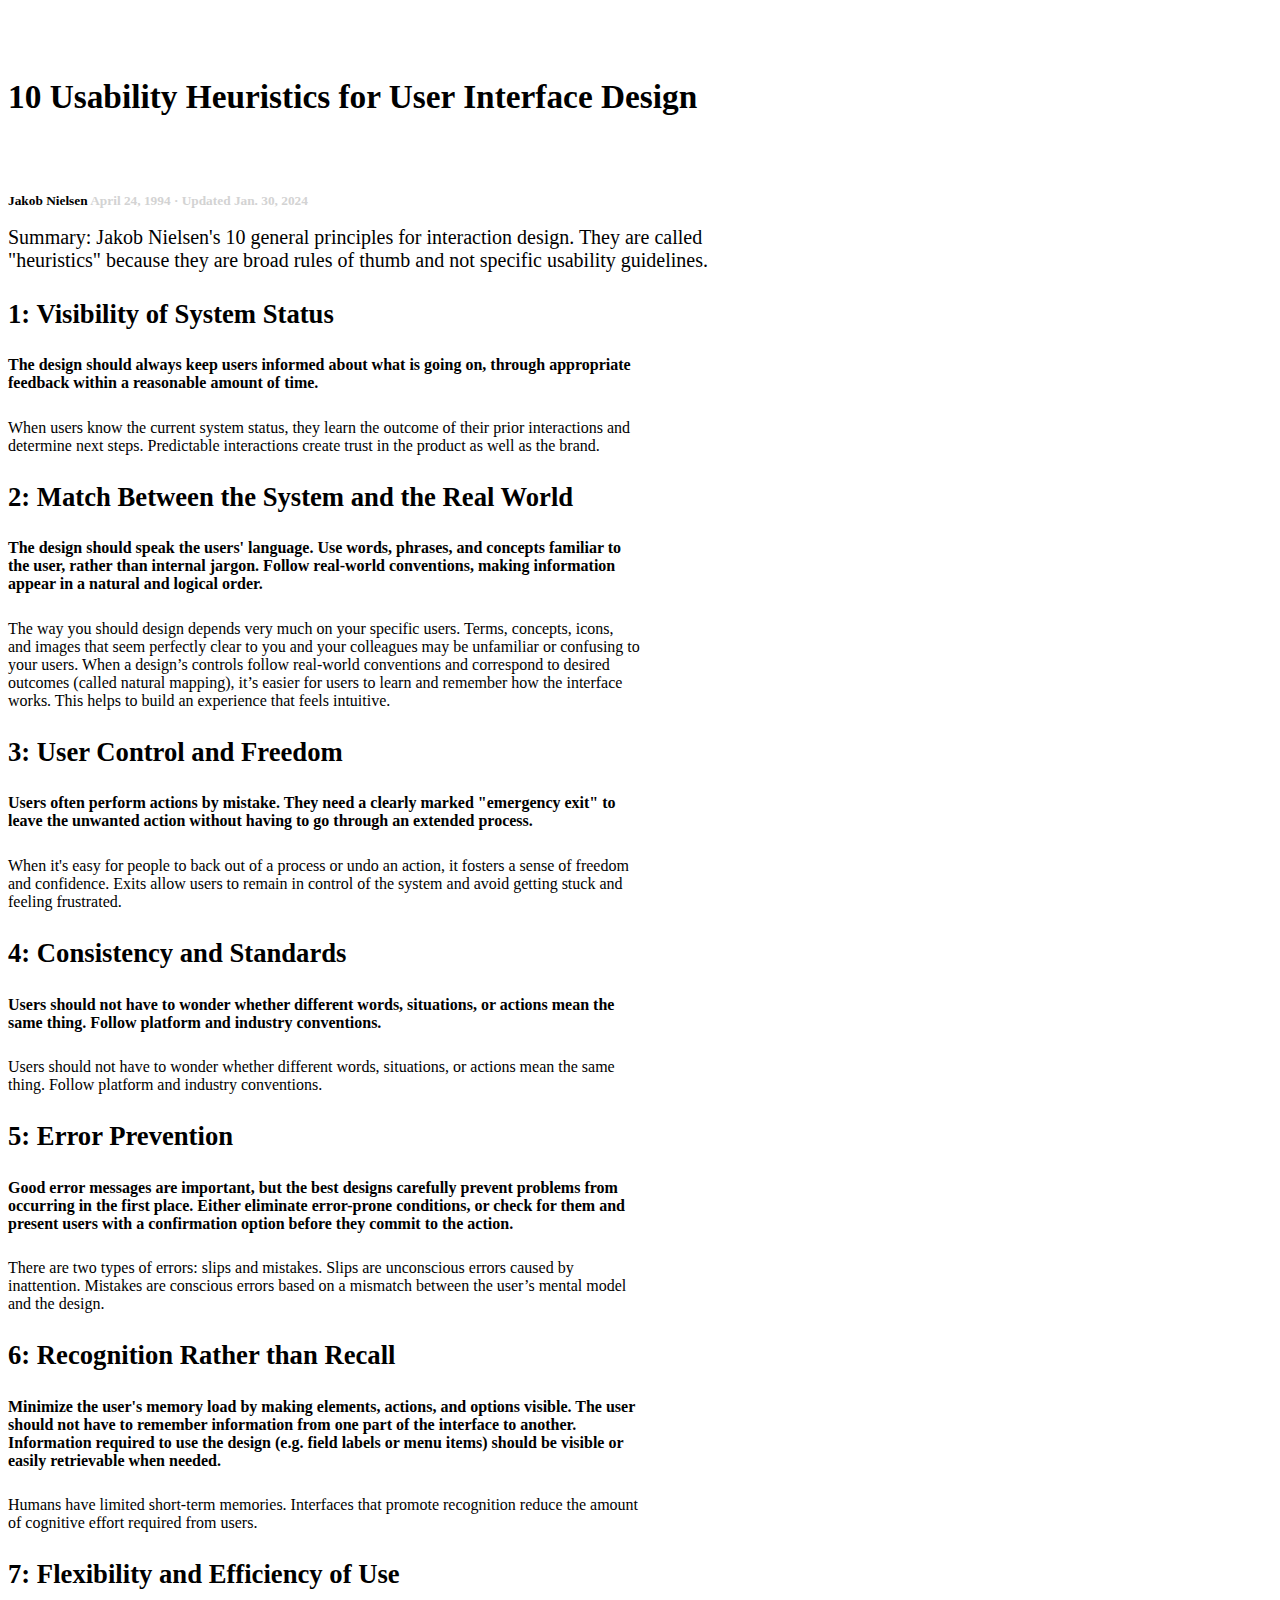
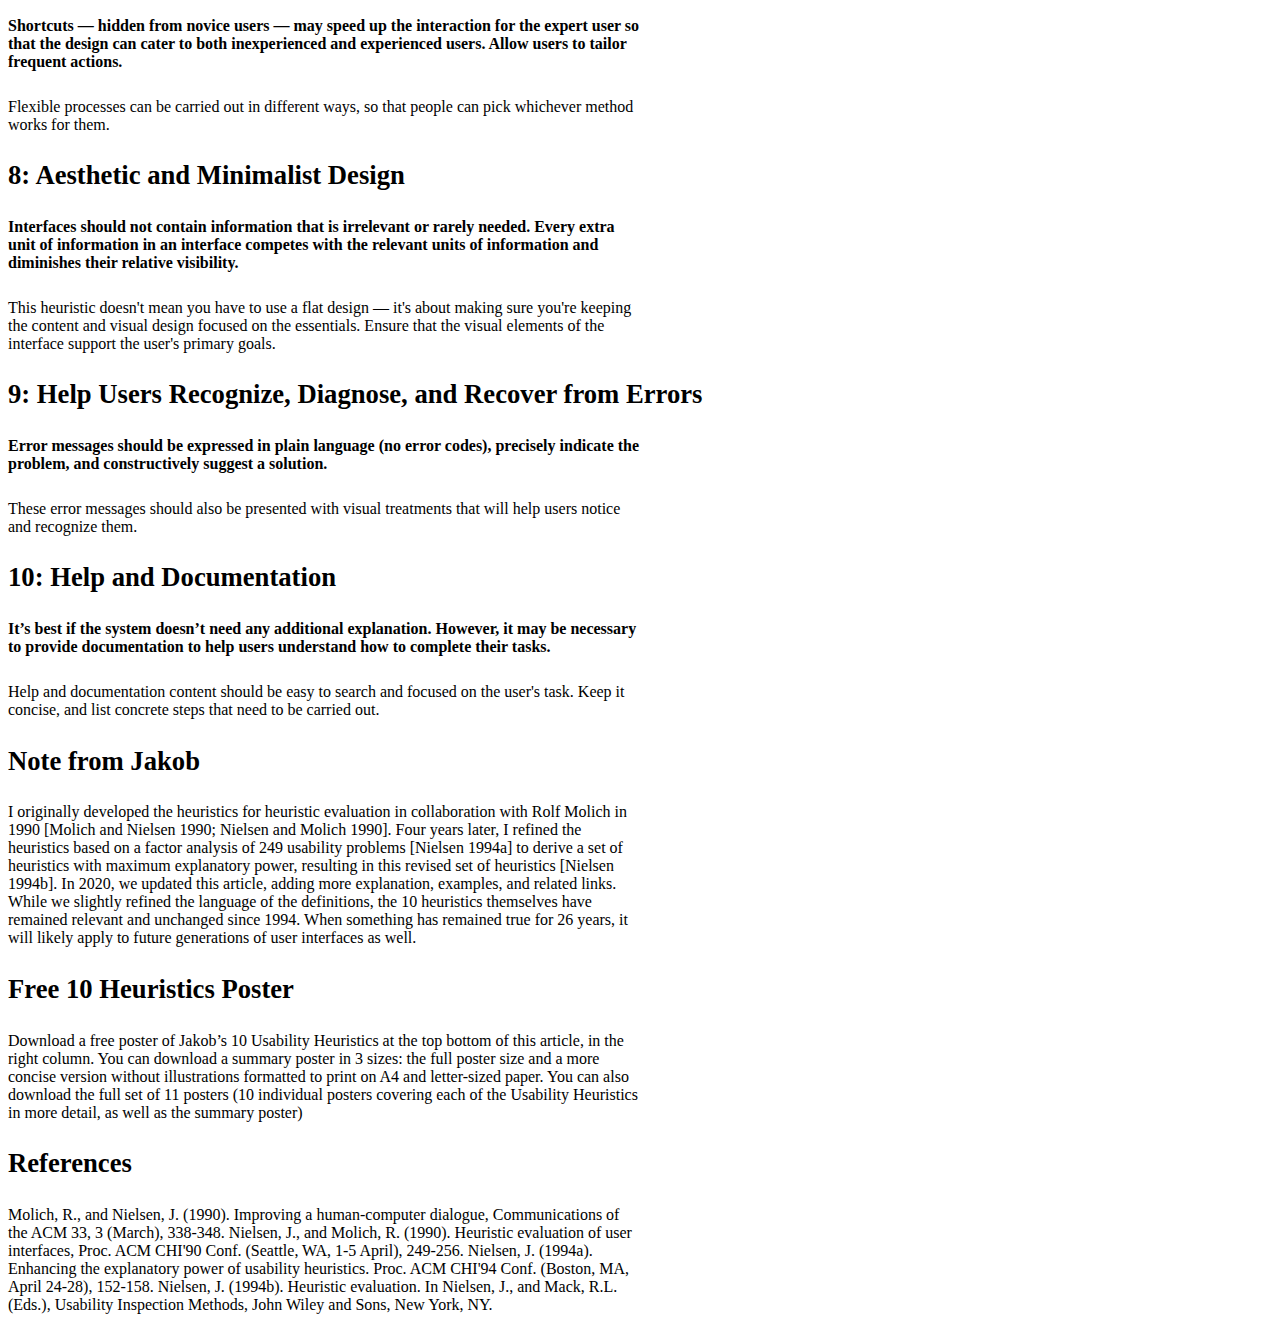
<file: E4textOnlyLayout.html>
<!doctype html>
<html>
<head>
<meta charset="UTF-8">
<title>10 Usability Heuristics for User Interface Design</title>
<link href="E4text.css" rel="stylesheet" type="text/css">
</head>
	<h6>10 Usability Heuristics for User Interface Design</h6>
	
	<h1>Jakob Nielsen
<span style="color: lightgray">April 24, 1994 · Updated Jan. 30, 2024</span></h1>
	
	<h2><a>Summary:</a> Jakob Nielsen's 10 general principles for interaction design. They are called "heuristics" because they are broad rules of thumb and not specific usability guidelines.</h2>
	
	<h3>1: Visibility of System Status</h3>
	
	<h4>The design should always keep users informed about what is going on, through appropriate feedback within a reasonable amount of time.</h4>
	
	<h5>When users know the current system status, they learn the outcome of their prior interactions and determine next steps. Predictable interactions create trust in the product as well as the brand.</h5>
	
	<h3>2: Match Between the System and the Real World</h3>
	
	<h4>The design should speak the users' language. Use words, phrases, and concepts familiar to the user, rather than internal jargon. Follow real-world conventions, making information appear in a natural and logical order.</h4>
	
	<h5>The way you should design depends very much on your specific users. Terms, concepts, icons, and images that seem perfectly clear to you and your colleagues may be unfamiliar or confusing to your users.
		
	When a design’s controls follow real-world conventions and correspond to desired outcomes (called natural mapping), it’s easier for users to learn and remember how the interface works. This helps to build an experience that feels intuitive.</h5>
	
	<h3>3: User Control and Freedom</h3>
	
	<h4>Users often perform actions by mistake. They need a clearly marked "emergency exit" to leave the unwanted action without having to go through an extended process.</h4>
	
	<h5>When it's easy for people to back out of a process or undo an action, it fosters a sense of freedom and confidence. Exits allow users to remain in control of the system and avoid getting stuck and feeling frustrated.</h5>
	
	<h3>4: Consistency and Standards</h3>
	
	<h4>Users should not have to wonder whether different words, situations, or actions mean the same thing. Follow platform and industry conventions.</h4>
	
	<h5>Users should not have to wonder whether different words, situations, or actions mean the same thing. Follow platform and industry conventions.</h5>
	
	<h3>5: Error Prevention</h3>
	
	<h4>Good error messages are important, but the best designs carefully prevent problems from occurring in the first place. Either eliminate error-prone conditions, or check for them and present users with a confirmation option before they commit to the action.</h4>
	
	<h5>There are two types of errors: slips and mistakes. Slips are unconscious errors caused by inattention. Mistakes are conscious errors based on a mismatch between the user’s mental model and the design.</h5>
	
	<h3>6: Recognition Rather than Recall</h3>
	
	<h4>Minimize the user's memory load by making elements, actions, and options visible. The user should not have to remember information from one part of the interface to another. Information required to use the design (e.g. field labels or menu items) should be visible or easily retrievable when needed.</h4>
	
	<h5>Humans have limited short-term memories. Interfaces that promote recognition reduce the amount of cognitive effort required from users.</h5>
	
	<h3>7: Flexibility and Efficiency of Use</h3>
	
	<h4>Shortcuts — hidden from novice users — may speed up the interaction for the expert user so that the design can cater to both inexperienced and experienced users. Allow users to tailor frequent actions.</h4>
	
	<h5>Flexible processes can be carried out in different ways, so that people can pick whichever method works for them.</h5>
	
	<h3>8: Aesthetic and Minimalist Design</h3>
	
	<h4>Interfaces should not contain information that is irrelevant or rarely needed. Every extra unit of information in an interface competes with the relevant units of information and diminishes their relative visibility.</h4>
	
	<h5>This heuristic doesn't mean you have to use a flat design — it's about making sure you're keeping the content and visual design focused on the essentials. Ensure that the visual elements of the interface support the user's primary goals.</h5>
	
	<h3>9: Help Users Recognize, Diagnose, and Recover from Errors</h3>
	
	<h4>Error messages should be expressed in plain language (no error codes), precisely indicate the problem, and constructively suggest a solution.</h4>
	
	<h5>These error messages should also be presented with visual treatments that will help users notice and recognize them.</h5>
	
	<h3>10: Help and Documentation</h3>
	
	<h4>It’s best if the system doesn’t need any additional explanation. However, it may be necessary to provide documentation to help users understand how to complete their tasks.</h4>
	
	<h5>Help and documentation content should be easy to search and focused on the user's task. Keep it concise, and list concrete steps that need to be carried out.</h5>
	
	<h3>Note from Jakob</h3>
	
	<h5>I originally developed the heuristics for heuristic evaluation in collaboration with Rolf Molich in 1990 [Molich and Nielsen 1990; Nielsen and Molich 1990]. Four years later, I refined the heuristics based on a factor analysis of 249 usability problems [Nielsen 1994a] to derive a set of heuristics with maximum explanatory power, resulting in this revised set of heuristics [Nielsen 1994b].
		
	In 2020, we updated this article, adding more explanation, examples, and related links. While we slightly refined the language of the definitions, the <a>10 heuristics themselves have remained relevant and unchanged since 1994.</a> When something has remained true for 26 years, it will likely apply to future generations of user interfaces as well.</h5>
	
	<h3>Free 10 Heuristics Poster</h3>
	
	<h5>Download a <a>free poster</a> of Jakob’s 10 Usability Heuristics at the top bottom of this article, in the right column. You can download a summary poster in 3 sizes: the full poster size and a more concise version without illustrations formatted to print on A4 and letter-sized paper. You can also download the full set of 11 posters (10 individual posters covering each of the Usability Heuristics in more detail, as well as the summary poster)</h5>
	
	<h3>References</h3>
	
	<h5>Molich, R., and Nielsen, J. (1990). Improving a human-computer dialogue, Communications of the ACM 33, 3 (March), 338-348.
		
	Nielsen, J., and Molich, R. (1990). Heuristic evaluation of user interfaces, Proc. ACM CHI'90 Conf. (Seattle, WA, 1-5 April), 249-256.
		
	Nielsen, J. (1994a). Enhancing the explanatory power of usability heuristics. Proc. ACM CHI'94 Conf. (Boston, MA, April 24-28), 152-158.
		
	Nielsen, J. (1994b). Heuristic evaluation. In Nielsen, J., and Mack, R.L. (Eds.), Usability Inspection Methods, John Wiley and Sons, New York, NY.</h5>
	

<body>
</body>
</html>
</file>
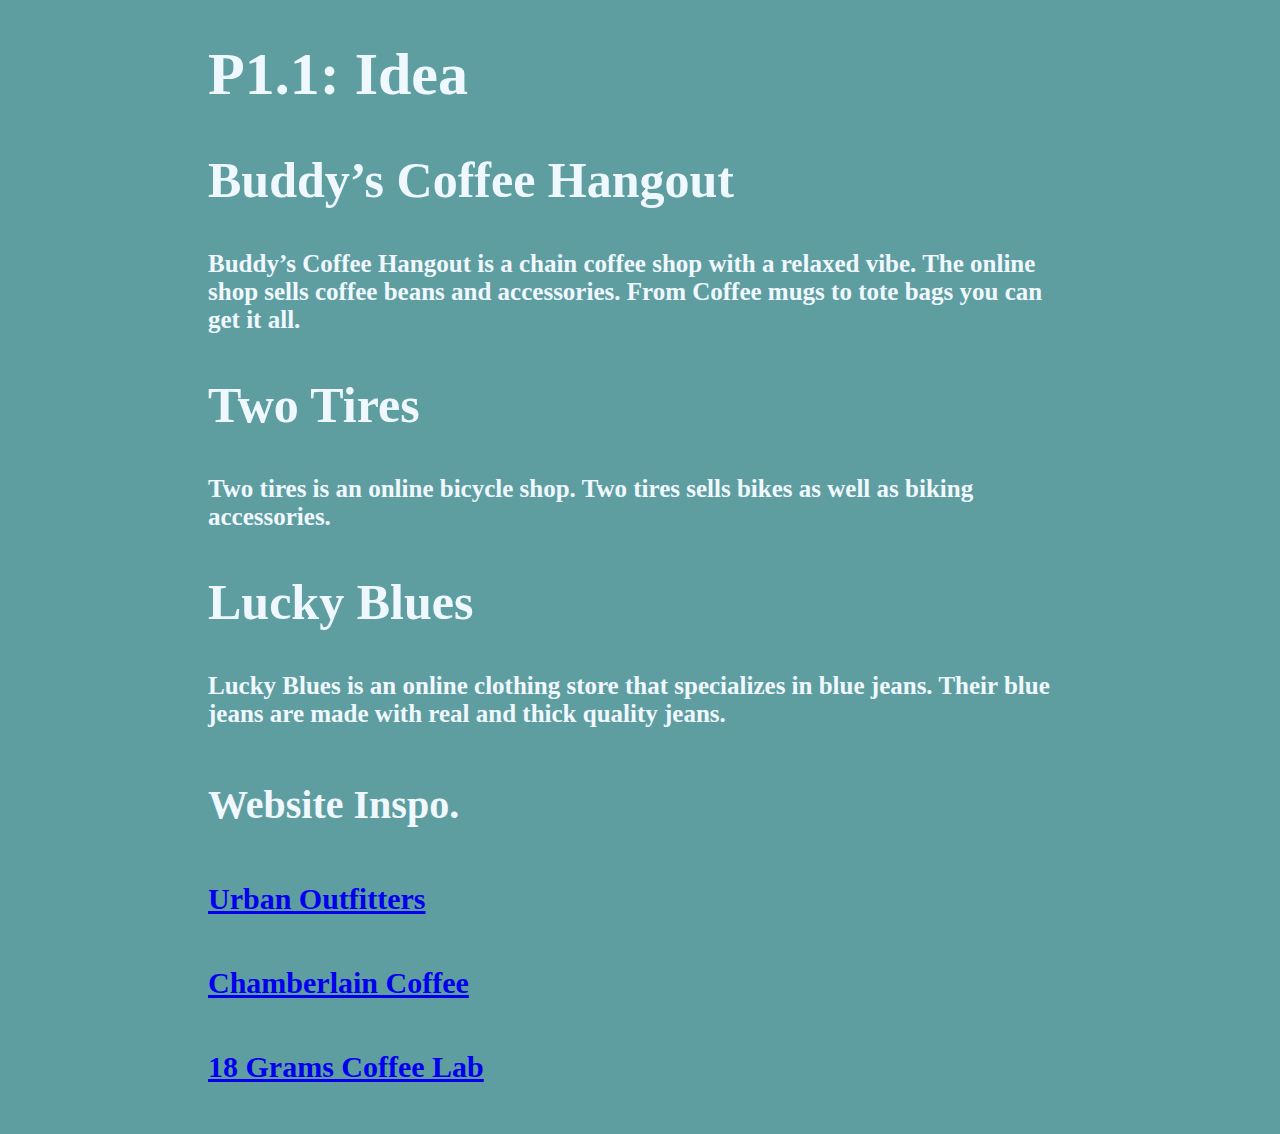
<file: P1idea.html>
<!doctype html>
<html>
<head>
<meta charset="UTF-8">
<title>P1.1: Idea</title>
	
<link href="../../P1idea.css" rel="stylesheet" type="text/css">
<link href="P1idea.css" rel="stylesheet" type="text/css">
</head>
<body>
	
	<h1>P1.1: Idea</h1>
	
	<h2>Buddy’s Coffee Hangout</h2>
	
	<h3>Buddy’s Coffee Hangout is a chain coffee shop with a relaxed vibe. The online shop sells coffee beans and accessories. From Coffee mugs to tote bags you can get it all.</h3>
	
	<h2>Two Tires</h2>
	
	<h3>Two tires is an online bicycle shop. Two tires sells bikes as well as biking accessories. </h3>
	
	<h2>Lucky Blues</h2>

	<h3>Lucky Blues is an online clothing store that specializes in blue jeans. Their blue jeans are made with real and thick quality jeans.</h3>
	
	<h4> Website Inspo.</h4>
	
	<h5><a href="https://www.urbanoutfitters.com/?utm_medium=cpc&utm_source=google&utm_campaign=%5BBrand%20Text%5D%20-%20UO%20-%20Trademark%20-%20HGK&utm_content=UO%20-%20Trademark&utm_term=urban%20outfitters&creative=654055373431&device=c&matchtype=e&network=g&utm_kxconfid=vx6q4l3b6&gad_source=1&gclid=Cj0KCQiA2eKtBhDcARIsAEGTG43Gxr7XrS2DipDtmMlOjsy6CR6_sev5BNUNOCTEhFwq4TmAkDxCNhkaAvdmEALw_wcB&gclsrc=aw.ds">Urban Outfitters</a></h5>
	
	<h5><a href="https://chamberlaincoffee.com">Chamberlain Coffee</a></h5>
	
	<h5><a href="https://www.18gramscoffeelab.com/">18 Grams Coffee Lab</a></h5>
</body>
</html>
</file>
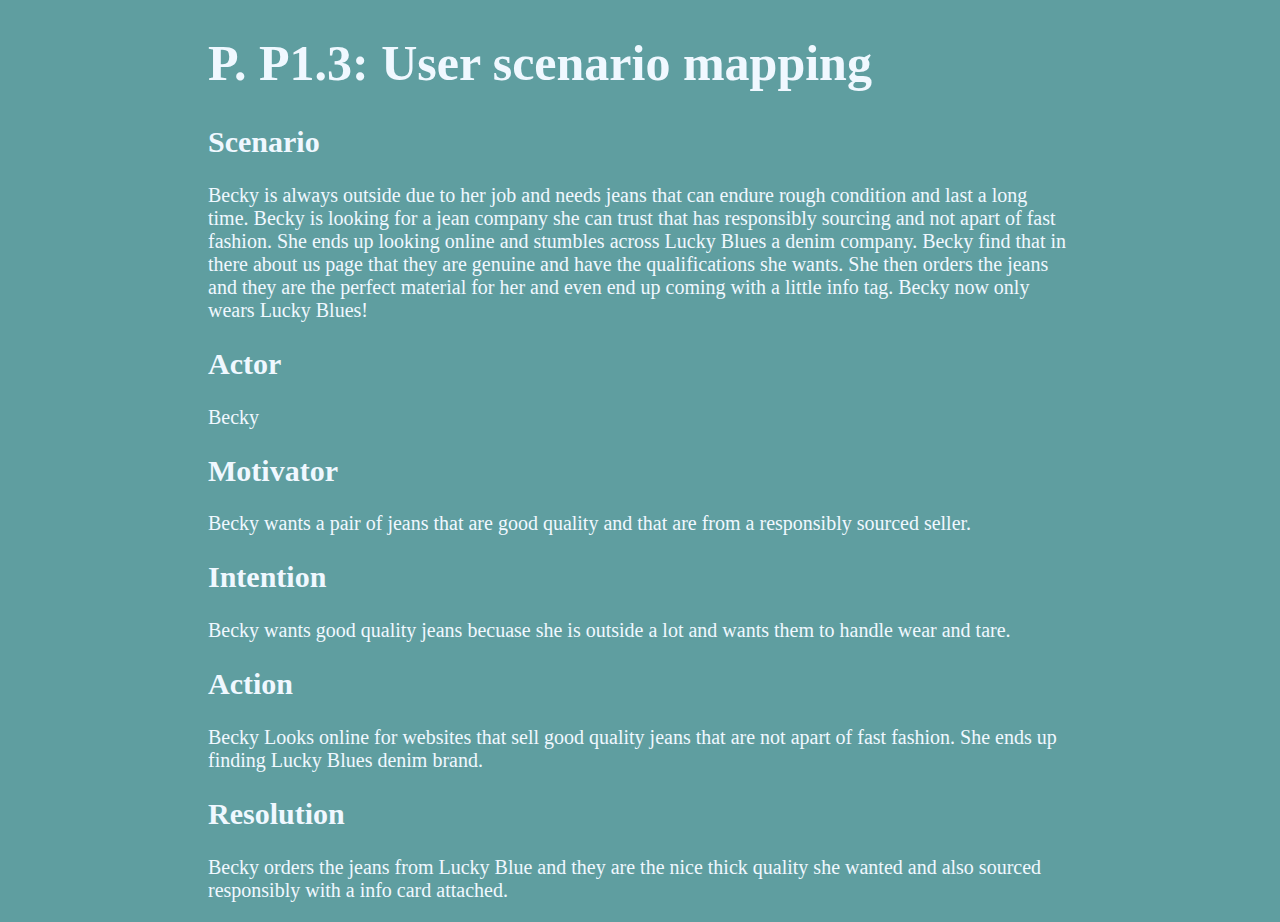
<file: project/PP13UserScenerio.html>
<!doctype html>
<html>
<head>
<meta charset="UTF-8">
<title>P. P1. 3: User scenario mapping</title>
<link href="pp13.css" rel="stylesheet" type="text/css">
</head>
	<h1>P. P1.3: User scenario mapping</h1>
	
	<h2>Scenario</h2>
	
	<h3>Becky is always outside due to her job and needs jeans that can endure rough condition and last a long time. Becky is looking for a jean company she can trust that has responsibly sourcing and not apart of fast fashion. She ends up looking online and stumbles across Lucky Blues a denim company. Becky find that in there about us page that they are genuine and have the qualifications she wants. She then orders the jeans and they are the perfect material for her and even end up coming with a little info tag. Becky now only wears Lucky Blues!</h3>
	
	<h2>Actor</h2>
	
	<h3>Becky</h3>
	
	<h2>Motivator</h2>
	
	<h3>Becky wants a pair of jeans that are good quality and that are from a responsibly sourced seller.</h3>
	
	<h2>Intention</h2>
	
	<h3>Becky wants good quality jeans becuase she is outside a lot and wants them to handle wear and tare.</h3>
	
	<h2>Action</h2>
	
	<h3>Becky Looks online for websites that sell good quality jeans that are not apart of fast fashion. She ends up finding Lucky Blues denim brand.</h3>
	
	<h2>Resolution</h2>
	
	<h3>Becky orders the jeans from Lucky Blue and they are the nice thick quality she wanted and also sourced responsibly with a info card attached.</h3>

<body>
</body>
</html>
</file>
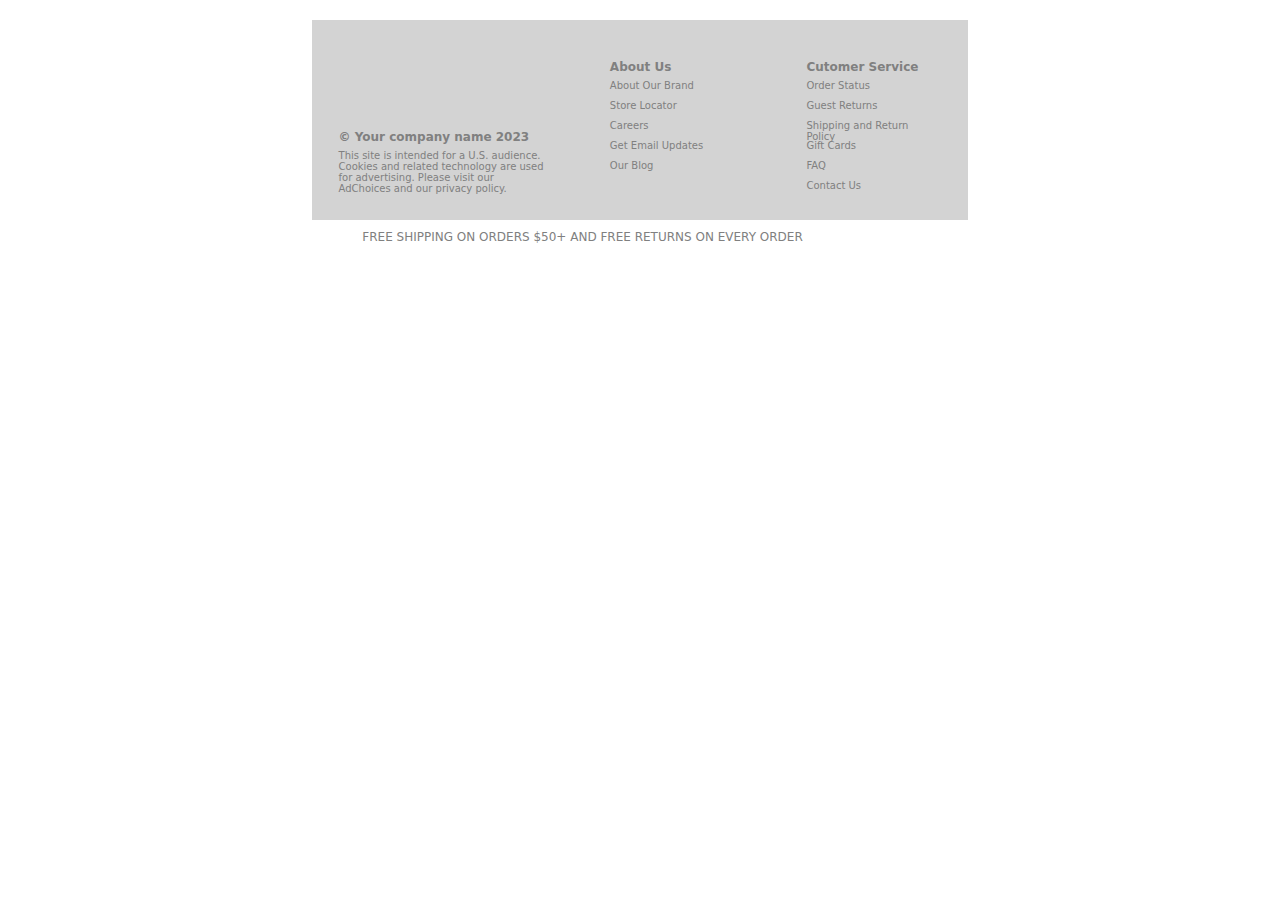
<file: for-students/e6-footer/footer.html>
<!DOCTYPE html>
<html>
  <head>
    <meta charset="utf-8">
    <title>Responsive footer</title>
    <!-- makes media query work on mobile -->
    <meta name="viewport" content="width=device-width, initial-scale=1">
    <!-- link to google font stuff -->
    <!-- end google font link -->
    <link rel="stylesheet" href="css/footer.css">
  </head>

  <body>
    <div class="flex-container">

		
		<div class="flex-item-left">
		<h4>© Your company name 2023</h4>
		<p>This site is intended for a U.S. audience. Cookies and related technology are used for advertising. Please visit our AdChoices and our privacy policy.</p>
		</div>
		
		
		<div class="flex-item-center">	
		<div class="about">
			<h4>About Us</h4>
			
			<p> About Our Brand </p>
			<p> Store Locator </p>
			<p> Careers </p>
			<p> Get Email Updates </p>
			<p> Our Blog </p>
				
		</div>
		</div>
			
			
		<div class="flex-item-right">
		<div class="about"> <h4>Cutomer Service</h4>
			
			<p>Order Status</p>
			<p>Guest Returns</p>
			<p>Shipping and Return Policy</p>
			<p>Gift Cards</p>
			<p>FAQ</p>
			<p>Contact Us</p>
	
		</div>
		</div>
		
		</div>
	  

    <div class="footer-bottom"> FREE SHIPPING ON ORDERS $50+ AND FREE RETURNS ON EVERY ORDER </div>
	  

    
  </body>
</html>
</file>
<file: E4text.css>
@charset "UTF-8";

h6{
	font-size: 25pt;
}

h1{
	font-size: 10pt;
}

h2{
	font-size: 15pt;
	padding-right: 40%;
	font-weight: 100
}

h3{
	font-size: 20pt;
}

h4{
	padding-right: 50%;
}

h5{
	font-size: 12pt;
	padding-right: 50%;
	font-weight: 100;
}
</file>
<file: P1idea.css>
@charset "UTF-8";
/* CSS Document */

body{
	background-color: cadetblue;
	color: aliceblue;}

h1{
	font-size: 60px;
	margin-left: 200px;
	margin-right: 200px;
	text-align: left;}

h2{
	font-size: 50px;
	margin-left: 200px;
	margin-right: 200px;
	text-align: left;
}

h3{
	font-size: 25px;
	margin-left: 200px;
	margin-right: 200px;
	text-align: left;
}

h4{
	font-size: 40px;
	margin-left: 200px;
	margin-right: 200px;
	text-align: left;	
}

h5{
	font-size: 30px;
	margin-left: 200px;
	margin-right: 200px;
	text-align: left;
}
</file>
<file: project/pp13.css>
@charset "UTF-8";
body{
	background-color: cadetblue;
	color: aliceblue;
}

h1{
	font-size: 50px;
	margin-left: 200px;
	margin-right: 200px;
	text-align: left;
}

h2{
	font-size: 30px;
	margin-left: 200px;
	margin-right: 200px;
	text-align: left;
}
	
h3{
	font-size: 20px;
	margin-left: 200px;
	margin-right: 200px;
	text-align: left;
	font-weight: 100;
	}
</file>
<file: for-students/e6-footer/css/footer.css>
@charset "UTF-8";
/* CSS Document */

/* Styles for browser window is widder than 800px */


h4 {
	font-weight: bolder;
	font-size: 12px;
	color:gray;
	
}

p {
	font-size: 10px;
	color:gray;

}



* {
  box-sizing: border-box; 
	font-family:"Lucida Grande", "Lucida Sans Unicode", "Lucida Sans", "DejaVu Sans", Verdana, "sans-serif";
	width:80%;
	Margin:0 auto;
	font-size: 12px;
	font-weight: 400;
	height:20px;
	padding-top: 10px;
	font-kerning: 300px;
	
}

.flex-container{
	display: flex;
	flex-wrap: wrap;
	text-align: left;
	background-color: lightgrey;
	height: 200px;
		
}
.flex-item-left{
	flex:40%;
	padding-top: 90px;
	font:lighter;
}
.flex-item-center{
	flex:30%;
}
.flex-item-right{
	flex:30%;
}
.footer-bottom{
	display:flex;
	text-align:left;
	flex:100%;
	padding-left: 50px;
	color: gray;
}
	
/* Start: tell browser to do the followings when browser window is 800px or smaller */
  @media only screen and (max-width: 800px) {
	  .flex-container, .flex-item-left, .flex-item-right {
		  flex:100%;
		  background-color: aquamarine
	  }



} /* don't forget to close the styles for 800px and smaller */
</file>
